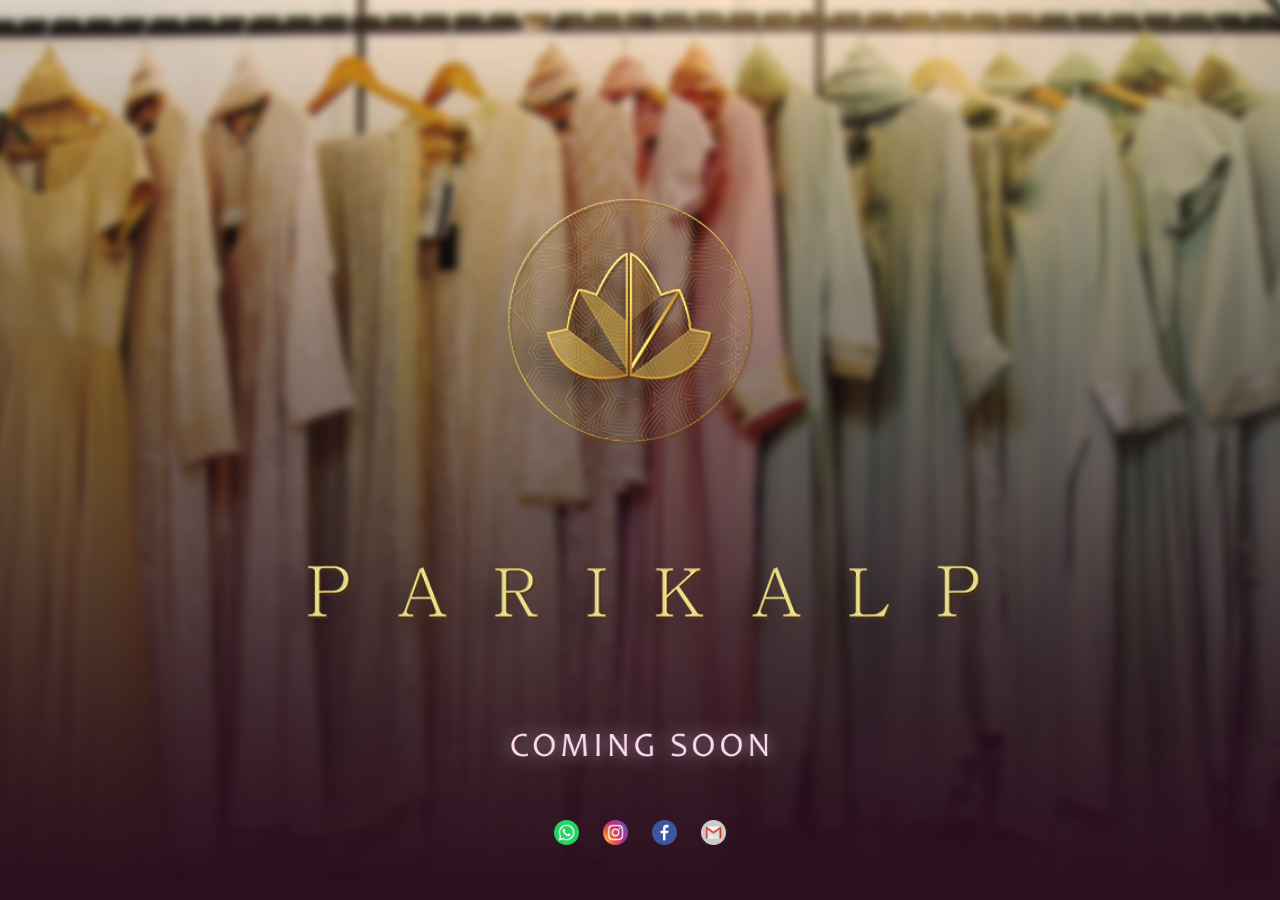
<file: index.html>
<!DOCTYPE html>
<html lang="en">
  <head>
    <meta charset="utf-8">
	<meta http-equiv="X-UA-Compatible" content="IE=edge">
	<meta name="viewport" content="width=device-width, initial-scale=1">
    <title>PARIKALP&#174; | Online Shopping Website</title>
	<link href="css/main.css" rel="stylesheet">
	<link rel="icon" type="image/png" href="img/pemblem.png">
	<meta name="description" content="Visit our website to choose from our wide range of clothing collection."/>
	<meta property="og:title" content="PARIKALP® | Online Shopping Website"/>
	<meta property="og:type" content="website"/>
	<meta property="og:url" content="https://www.parikalp.co.in"/>
	<meta property="og:image" content="https://www.parikalp.co.in/img/logo.png"/>
	<meta property="og:description" content="Visit our website to choose from our wide range of clothing collection."/>
	
  </head>
  <body>
	
	<div class = "bg0"></div> 
	<div class = "logo"></div>
	
	<div class="social">
		<a target="_blank" href="https://wa.me/918282848394">
			<img src="img/whatsapp.png">
		</a>
		<a target="_blank" href="https://www.instagram.com/_parikalp">
			<img src="img/instagram.png">
		</a>
		<a target="_blank" href="https://www.facebook.com/parikalp1">
			<img src="img/facebook.png">
		</a>
		<a href="mailto:parikalp.r@gmail.com">
			<img src="img/email.png">
		</a>
	</div>
	
  </body>
</html>
</file>
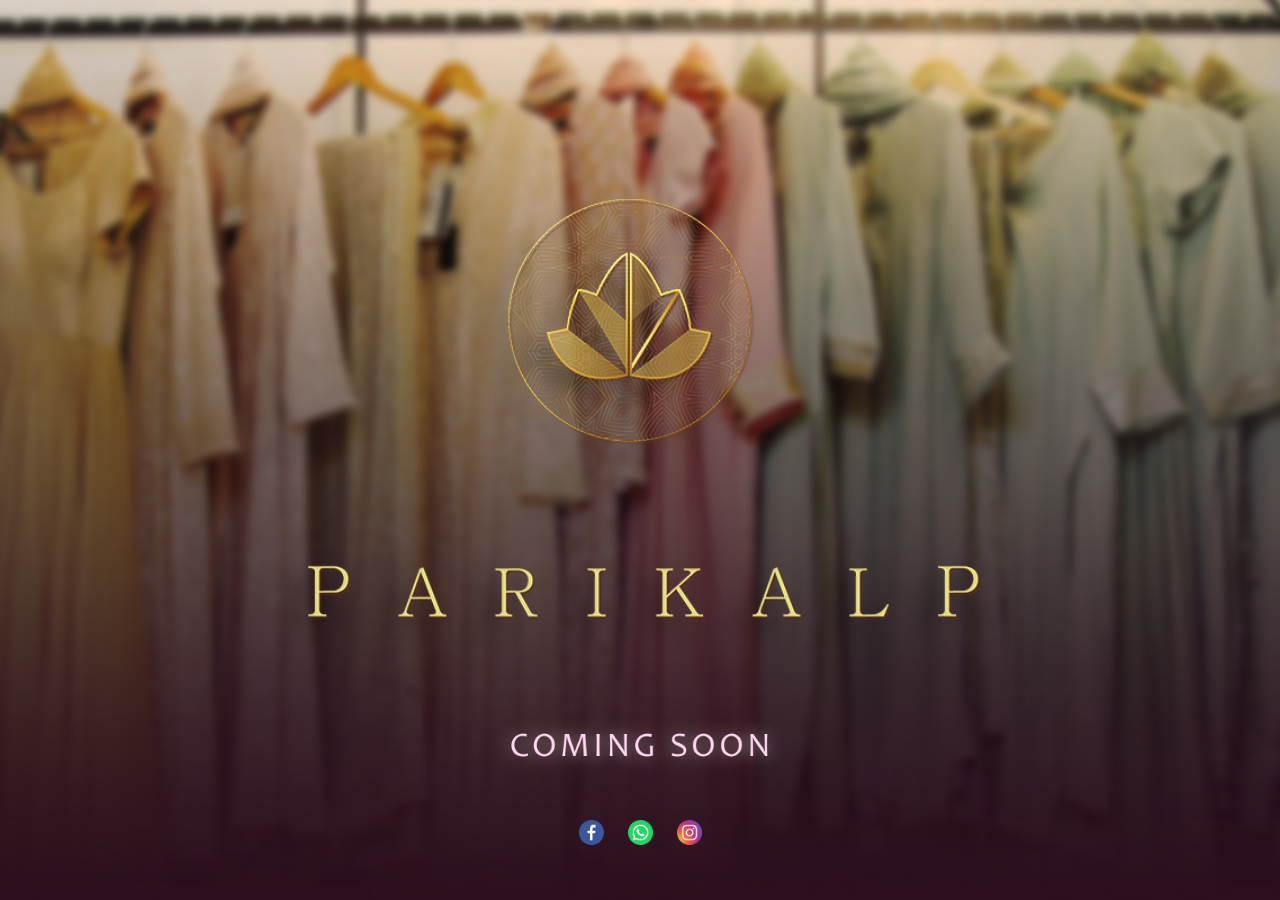
<file: coming_soon.html>
<!DOCTYPE html>
<html lang="en">
  <head>
    <meta charset="utf-8">
	<meta http-equiv="X-UA-Compatible" content="IE=edge">
	<meta name="viewport" content="width=device-width, initial-scale=1">
    <title>Parikalp&#174; | Online Shopping Website</title>
	<link href="css/main.css" rel="stylesheet">
	<link rel="icon" type="image/png" href="img/pemblem.png">
	
  </head>
  <body>
	
	<div class = "bg0"></div> 
	<div class = "logo"></div>
	
	<div class="social">
	<a target="_blank" href="https://www.facebook.com/parikalp1">
		<img src="img/facebook.png">
	</a>
	<a target="_blank" href="https://wa.me/918282848394">
		<img src="img/whatsapp.png">
	</a>
	<a target="_blank" href="https://www.instagram.com/_parikalp">
		<img src="img/instagram.png">
	</a>
	</div>
	
  </body>
</html>
</file>
<file: css/main.css>
html {
	height: 100%;
}
body {
	background-image: url("../img/cs_bg.jpg");
	background-size: cover;
	background-repeat: no-repeat;
	background-position: center;
	background-overflow: hidden;
	background-attachment: fixed;
    height:100%;
    padding:0;
    margin:0;
	position: relative;
	z-index: -2;
}

.logo {
	background-image: url("../img/cs.png"), url("../img/ptransparent.png");
	background-repeat: no-repeat;
	background-size: 50vw, contain;
	background-position: 50% 78%, center;
	background-overflow: hidden;
	background-attachment: fixed;
	height: 90%;
}

p {
	color: #fff;
}

.social {
	padding-top: 10px;
	text-align: center;
}

a {
	padding-left: 10px;
	padding-right: 10px;
	text-decoration: none;
}

a:hover {
	opacity: 0.7;
	text-decoration: none;
}

img {
	width: 25px;
	height: 25px;
}


@media only screen and (min-width: 600px) {

	.logo {
		background-size: 300px, contain;
		background-position: 50% 86%, center;
	}

}
</file>
